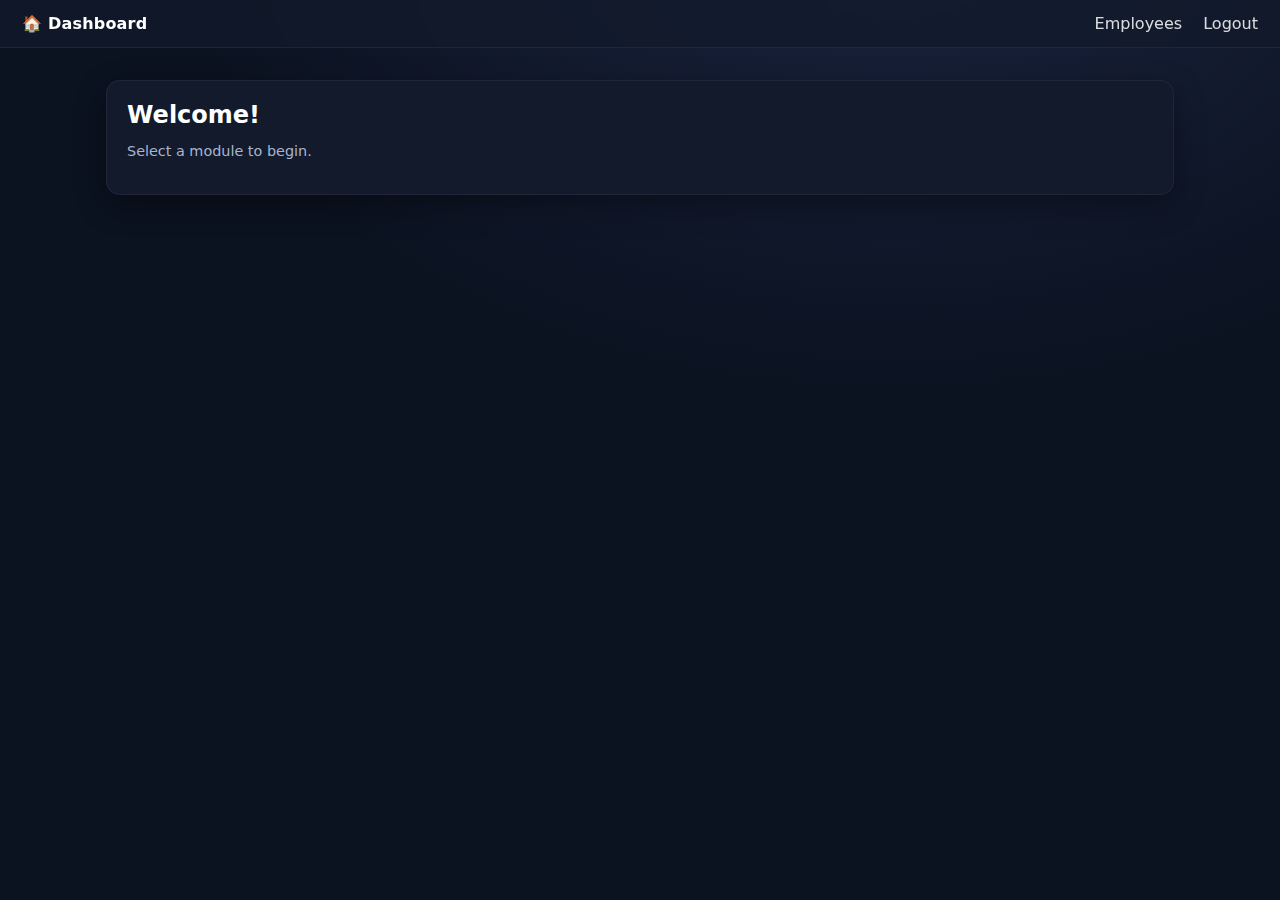
<file: src/main/resources/static/index.html>
<!DOCTYPE html>
<html lang="en">
<head>
    <meta charset="UTF-8" />
    <title>Dashboard</title>
    <link rel="stylesheet" href="css/style.css" />
</head>
<body>
<nav>
    <span class="brand">🏠 Dashboard</span>
    <span>
    <a href="employees.html">Employees</a>
    <a href="users.html" id="adminLink">Users</a>
    <a href="#" onclick="logout()">Logout</a>
  </span>
</nav>

<div class="container">
    <div class="card">
        <h2>Welcome!</h2>
        <p class="helper">Select a module to begin.</p>
    </div>
</div>

<script src="js/api.js"></script>
<script src="js/auth.js"></script>
<script>
    (async () => {
      if (!JSON.parse(localStorage.getItem("roles") || "[]").length) await probeRoles();
      if (!hasRole("ADMIN")) document.getElementById("adminLink").style.display = "none";
    })();
</script>
</body>
</html>
</file>
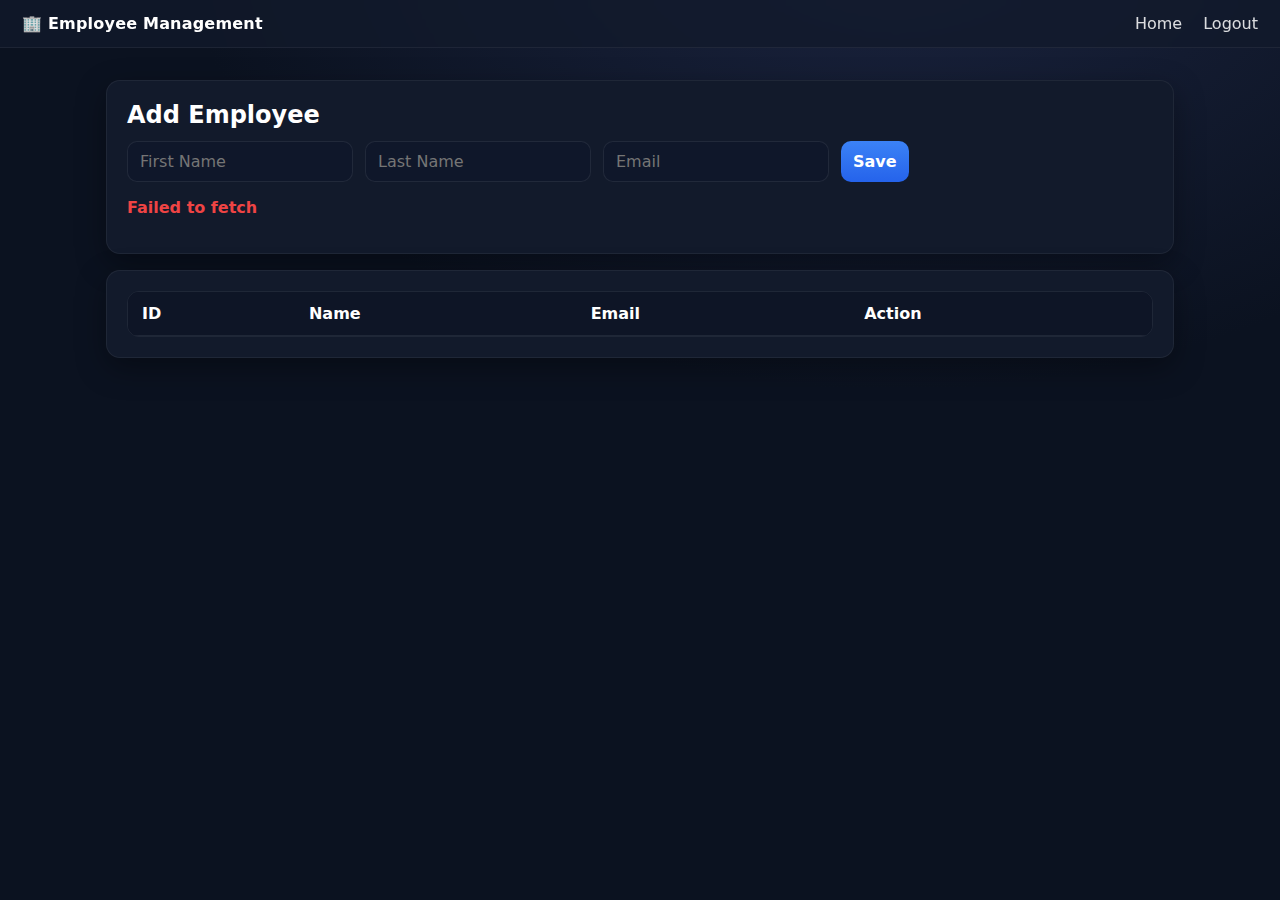
<file: src/main/resources/static/employees.html>
<!DOCTYPE html>
<html lang="en">
<head>
    <meta charset="UTF-8" />
    <title>Employees</title>
    <link rel="stylesheet" href="css/style.css" />
</head>
<body>
<nav>
    <span class="brand">🏢 Employee Management</span>
    <span>
    <a href="index.html">Home</a>
    <a href="users.html" id="adminLink">Users</a>
    <a href="#" onclick="logout()">Logout</a>
  </span>
</nav>

<div class="container">
    <div class="card" id="employeeForm" class="hidden">
        <h2 id="formTitle">Add Employee</h2>
        <div class="btn-row" style="gap:12px; margin-bottom:8px">
            <input id="firstName" placeholder="First Name" />
            <input id="lastName"  placeholder="Last Name" />
            <input id="email"     placeholder="Email" />
            <button id="saveBtn" onclick="saveEmployee()">Save</button>
            <button id="cancelBtn" class="hidden" onclick="resetForm()" type="button">Cancel</button>
        </div>
        <p id="msg" class="helper"></p>
    </div>

    <div class="card">
        <div class="table-wrap">
            <table id="empTable">
                <thead><tr><th>ID</th><th>Name</th><th>Email</th><th>Action</th></tr></thead>
                <tbody></tbody>
            </table>
        </div>
    </div>
</div>

<script src="js/api.js"></script>
<script src="js/auth.js"></script>
<script src="js/employees.js"></script>
</body>
</html>
</file>
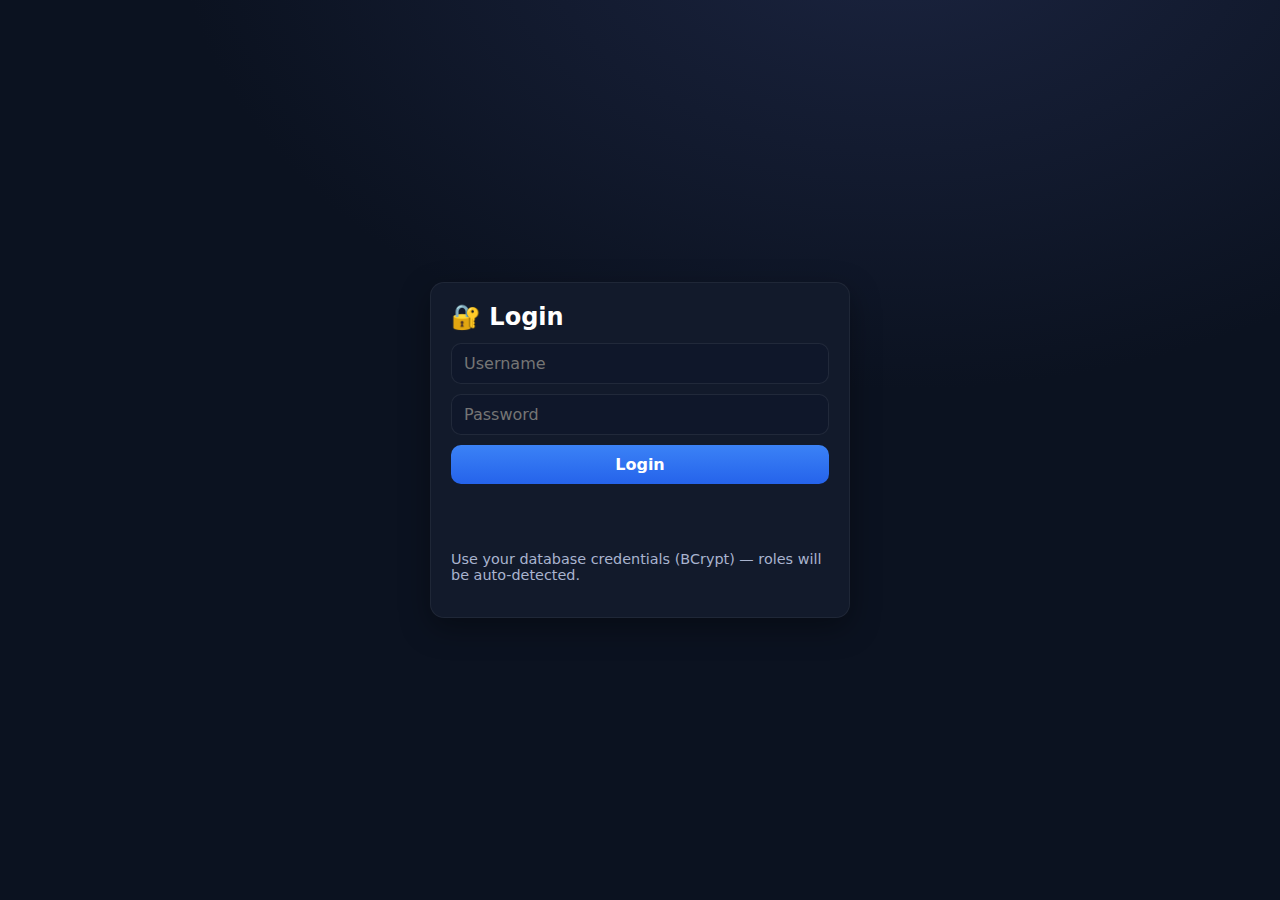
<file: src/main/resources/static/login.html>
<!DOCTYPE html>
<html lang="en">
<head>
    <meta charset="UTF-8" />
    <title>Login</title>
    <link rel="stylesheet" href="css/style.css" />
</head>
<body class="center">
<div class="card" style="width:min(420px, 92vw)">
    <h2>🔐 Login</h2>
    <div class="btn-row" style="flex-direction:column">
        <input id="username" placeholder="Username" />
        <input id="password" type="password" placeholder="Password" />
        <button onclick="login()">Login</button>
        <p id="error" class="error"></p>
        <p class="helper">Use your database credentials (BCrypt) — roles will be auto-detected.</p>
    </div>
</div>
<script src="js/api.js"></script>
<script src="js/auth.js"></script>
</body>
</html>
</file>
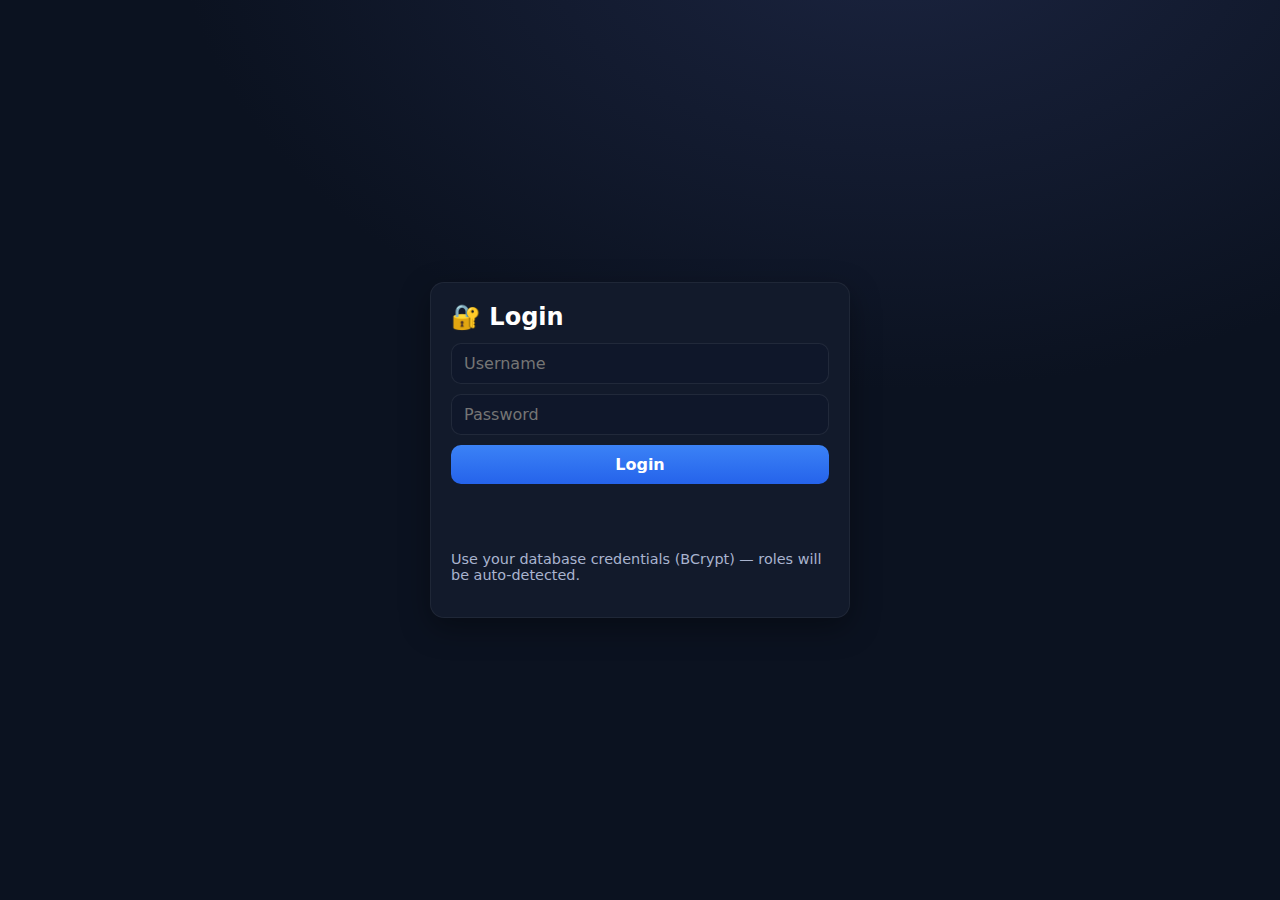
<file: src/main/resources/static/users.html>
<!DOCTYPE html>
<html lang="en">
<head>
    <meta charset="UTF-8" />
    <title>User Management</title>
    <link rel="stylesheet" href="css/style.css" />
</head>
<body>
<nav>
    <span class="brand">👤 User Management</span>
    <span>
    <a href="employees.html">Employees</a>
    <a href="#" onclick="logout()">Logout</a>
  </span>
</nav>

<div class="container">
    <div class="card">
        <h3>Create New User</h3>
        <div class="btn-row">
            <input id="uName" placeholder="Username" />
            <input id="uPass" type="password" placeholder="Password" />
            <select id="uRole">
                <option value="EMPLOYEE">EMPLOYEE</option>
                <option value="MANAGER">MANAGER</option>
                <option value="ADMIN">ADMIN</option>
            </select>
            <button onclick="addUser()">Add User</button>
        </div>
        <p id="umsg" class="helper"></p>
    </div>

    <div class="card">
        <h3>Existing Users</h3>
        <div class="table-wrap">
            <table id="userTable">
                <thead><tr><th>Username</th><th>Enabled</th><th>Roles*</th></tr></thead>
                <tbody></tbody>
            </table>
        </div>
        <p class="helper">* Roles column shows data if your backend returns roles; otherwise it is blank.</p>
    </div>
</div>

<script src="js/api.js"></script>
<script src="js/auth.js"></script>
<script src="js/users.js"></script>
</body>
</html>
</file>
<file: src/main/resources/static/css/style.css>
:root{
  --bg:#0b1220; --card:#121a2b; --ink:#ffffff; --muted:#a9b4cf;
  --brand:#3b82f6; --brand-strong:#2563eb; --ok:#16a34a; --warn:#ef4444;
  --ring:rgba(59,130,246,.35);
}
*{box-sizing:border-box}
html,body{height:100%}
body{
  margin:0; font-family: ui-sans-serif,system-ui,-apple-system,Segoe UI,Roboto,Ubuntu,Cantarell,Noto Sans,sans-serif;
  background: radial-gradient(1200px 800px at 70% -10%, #1b2440 0%, var(--bg) 60%);
  color: var(--ink);
}
nav{
  position:sticky; top:0; z-index:10;
  display:flex; align-items:center; justify-content:space-between;
  padding:14px 22px; background:rgba(18,26,43,.75); backdrop-filter: blur(8px); border-bottom:1px solid rgba(255,255,255,.06)
}
nav .brand{font-weight:700; letter-spacing:.2px}
nav a{color:var(--ink); text-decoration:none; margin-left:16px; opacity:.85}
nav a:hover{opacity:1; text-decoration:underline}
.container{max-width:1100px; margin:32px auto; padding:0 16px}
.card{
  background:var(--card); border:1px solid rgba(255,255,255,.06);
  border-radius:14px; padding:20px; box-shadow: 0 10px 30px rgba(0,0,0,.35);
}
.card + .card{margin-top:16px}
h1,h2,h3{margin:0 0 12px}
input,select,button{
  font:inherit; border-radius:10px; border:1px solid rgba(255,255,255,.08);
  background:#0f172a; color:var(--ink); padding:10px 12px; outline:none;
}
input:focus,select:focus{box-shadow:0 0 0 4px var(--ring)}
button{
  background:linear-gradient(180deg, var(--brand), var(--brand-strong));
  border:none; cursor:pointer; font-weight:600
}
button:disabled{opacity:.6; cursor:not-allowed}
.btn-row{display:flex; gap:10px; flex-wrap:wrap}
.helper{color:var(--muted); font-size:.9rem}
.error{color:var(--warn); font-weight:600}
.success{color:var(--ok); font-weight:600}
.table-wrap{overflow:auto; border-radius:12px; border:1px solid rgba(255,255,255,.06)}
table{width:100%; border-collapse:collapse; background:var(--card)}
th,td{padding:12px 14px; border-bottom:1px solid rgba(255,255,255,.06)}
thead th{position:sticky; top:0; background:#0e1526; text-align:left}
.row-actions button{margin-right:8px}
.hidden{display:none}
.center{display:grid; place-items:center; min-height:100%}
</file>
